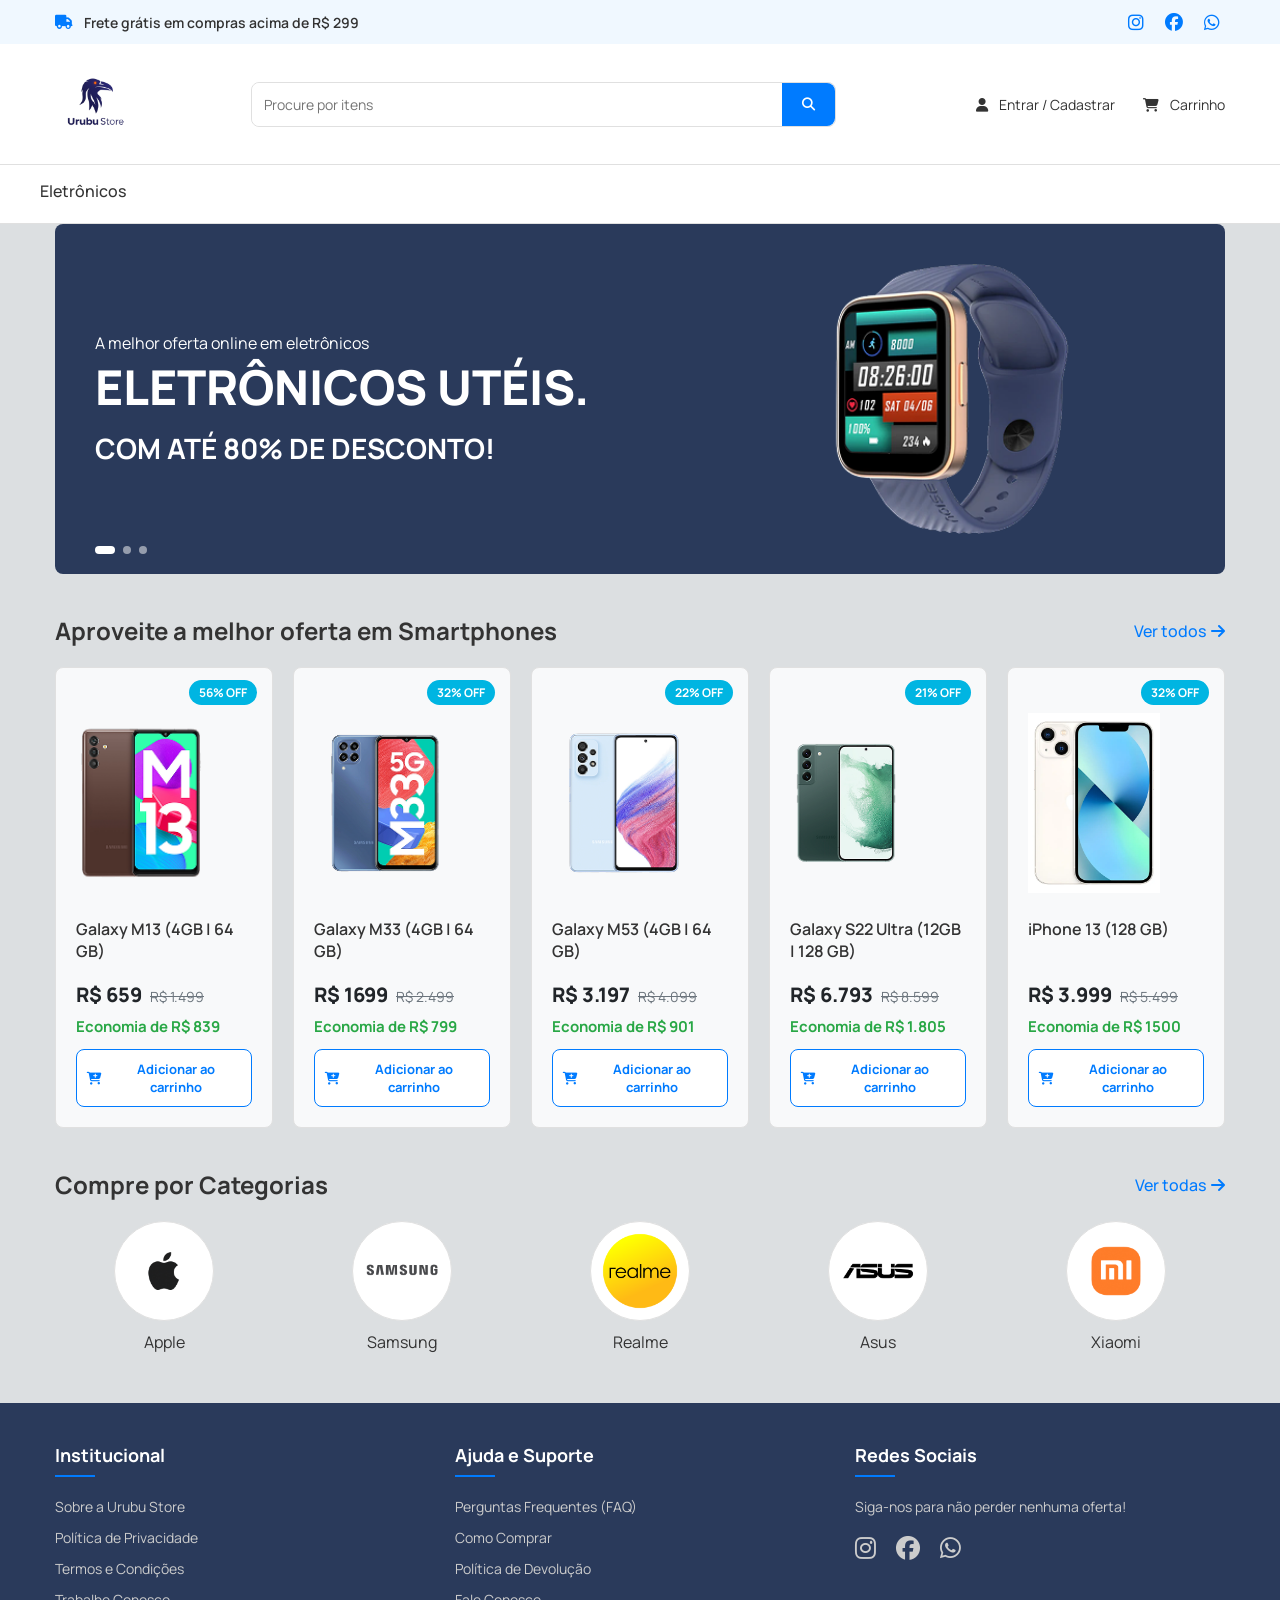
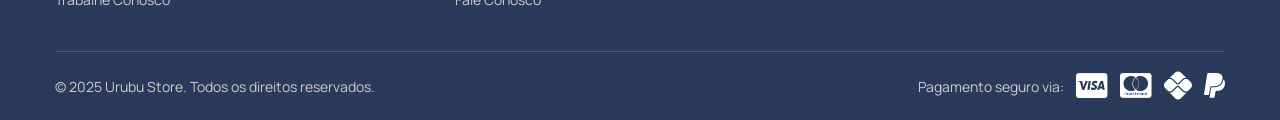
<file: index.html>
<!DOCTYPE html>
<html lang="pt-br">
<head>
    <meta charset="UTF-8">
    <meta name="viewport" content="width=device-width, initial-scale=1.0">
    <title>Urubu - sua loja online</title>
    <link rel="stylesheet" href="style.css">
    <link rel="stylesheet" href="https://cdnjs.cloudflare.com/ajax/libs/font-awesome/6.5.1/css/all.min.css">
</head>
<body>

    <header>
        <div class="top-bar">
            <div class="container">
                <p class="top-bar-message"><i class="fa-solid fa-truck"></i> Frete grátis em compras acima de R$ 299</p>
                <div class="top-bar-links">
                    <a href="#" aria-label="Siga-nos no Instagram"><i class="fa-brands fa-instagram"></i></a>
                    <a href="#" aria-label="Siga-nos no Facebook"><i class="fa-brands fa-facebook"></i></a>
                    <a href="#" aria-label="Fale conosco no WhatsApp"><i class="fa-brands fa-whatsapp"></i></a>
                </div>
            </div>
        </div>

        <nav class="main-nav">
            <div class="container">
                <img src="img/store_profile.png" alt="Urubu Store" class="logo">
                <form class="search-bar" id="search-form">
                    <input type="text" id="search-input" name="busca" placeholder="Procure por itens" autocomplete="off">
                    <button type="submit"><i class="fa-solid fa-magnifying-glass"></i></button>
                </form>
                <div class="user-actions">
                    <a href="login.html" id="user-action-link"><i class="fa-solid fa-user"></i> Entrar / Cadastrar</a>
                    <a href="carrinho.html" id="cart-link"><i class="fa-solid fa-cart-shopping"></i> Carrinho <span class="cart-badge" id="cart-badge">0</span></a>
                </div>
            </div>
        </nav>

        <nav class="category-nav">
            <div class="container">
                <a href="#">Eletrônicos</a>
            </div>
        </nav>
    </header>

    <main class="container">
        <section class="hero">

            <div class="hero-slide active" id="slide-relogio">
                <div class="hero-content">
                    <p>A melhor oferta online em eletrônicos</p>
                    <h1>ELETRÔNICOS UTÉIS.</h1>
                    <h2>COM ATÉ 80% DE DESCONTO!</h2>
                </div>
            </div>

            <div class="hero-slide" id="slide-celular">
                <div class="hero-content">
                    <p>As melhores marcas</p>
                    <h1>SMARTPHONES.</h1>
                    <h2>COM ATÉ 50% DE DESCONTO!</h2>
                </div>
            </div>

            <div class="hero-slide" id="slide-fones">
                <div class="hero-content">
                    <p>O melhor som</p>
                    <h1>FONES BLUETOOTH.</h1>
                    <h2>A PARTIR DE R$ 99!</h2>
                </div>
            </div>

            <div class="hero-indicators">
                <span class="indicator active" data-slide="slide-relogio"></span>
                <span class="indicator" data-slide="slide-celular"></span>
                <span class="indicator" data-slide="slide-fones"></span>
            </div>
        </section>

        <section class="product-showcase">
            <div class="section-header">
                <h2>Aproveite a melhor oferta em Smartphones</h2>
                <a href="produtos.html" class="view-all">Ver todos <i class="fa-solid fa-arrow-right"></i></a>
            </div>
            <div class="product-grid">

                <div class="product-card">
                    <div class="discount-badge">56% OFF</div>
                    <div class="product-image-container">
                        <img src="img/galaxy-m13.png" alt="Galaxy M13" class="product-image">
                    </div>
                    <div class="product-info">
                        <h3 class="product-title">Galaxy M13 (4GB | 64 GB)</h3>
                        <div class="product-pricing">
                            <span class="current-price">R$ 659</span>
                            <s class="original-price">R$ 1.499</s>
                        </div>
                        <div class="product-savings">
                            Economia de R$ 839
                        </div>
                                            <button class="add-to-cart-btn" data-name="Galaxy M13 (4GB | 64 GB)" data-price="659" data-img="img/galaxy-m13.png"><i class="fa-solid fa-cart-plus"></i> Adicionar ao carrinho</button>
                    </div>
                </div>

                <div class="product-card">
                    <div class="discount-badge">32% OFF</div>
                    <div class="product-image-container">
                        <img src="img/galaxy-m33.png" alt="Galaxy M33" class="product-image">
                    </div>
                    <div class="product-info">
                        <h3 class="product-title">Galaxy M33 (4GB | 64 GB)</h3>
                        <div class="product-pricing">
                            <span class="current-price">R$ 1699</span>
                            <s class="original-price">R$ 2.499</s>
                        </div>
                        <div class="product-savings">
                            Economia de R$ 799
                        </div>
                                            <button class="add-to-cart-btn" data-name="Galaxy M33 (4GB | 64 GB)" data-price="1699" data-img="img/galaxy-m33.png"><i class="fa-solid fa-cart-plus"></i> Adicionar ao carrinho</button>
                    </div>
                </div>

                <div class="product-card">
                    <div class="discount-badge">22% OFF</div>
                    <div class="product-image-container">
                        <img src="img/galaxy-m53.png" alt="Galaxy M53" class="product-image">
                    </div>
                    <div class="product-info">
                        <h3 class="product-title">Galaxy M53 (4GB | 64 GB)</h3>
                        <div class="product-pricing">
                            <span class="current-price">R$ 3.197</span>
                            <s class="original-price">R$ 4.099</s>
                        </div>
                        <div class="product-savings">
                            Economia de R$ 901
                        </div>
                                            <button class="add-to-cart-btn" data-name="Galaxy M53 (4GB | 64 GB)" data-price="3197" data-img="img/galaxy-m53.png"><i class="fa-solid fa-cart-plus"></i> Adicionar ao carrinho</button>
                    </div>
                </div>

                <div class="product-card">
                    <div class="discount-badge">21% OFF</div>
                    <div class="product-image-container">
                        <img src="img/galaxy-s22.png" alt="Galaxy S22 Ultra" class="product-image">
                    </div>
                    <div class="product-info">
                        <h3 class="product-title">Galaxy S22 Ultra (12GB | 128 GB)</h3>
                        <div class="product-pricing">
                            <span class="current-price">R$ 6.793</span>
                            <s class="original-price">R$ 8.599</s>
                        </div>
                        <div class="product-savings">
                            Economia de R$ 1.805
                        </div>
                                            <button class="add-to-cart-btn" data-name="Galaxy S22 Ultra (12GB | 128 GB)" data-price="6793" data-img="img/galaxy-s22.png"><i class="fa-solid fa-cart-plus"></i> Adicionar ao carrinho</button>
                    </div>
                </div>

                <div class="product-card">
                    <div class="discount-badge">32% OFF</div>
                    <div class="product-image-container">
                        <img src="img/iphone-13.png" alt="iPhone 13" class="product-image">
                    </div>
                    <div class="product-info">
                        <h3 class="product-title">iPhone 13 (128 GB)</h3>
                        <div class="product-pricing">
                            <span class="current-price">R$ 3.999</span>
                            <s class="original-price">R$ 5.499</s>
                        </div>
                        <div class="product-savings">
                            Economia de R$ 1500
                        </div>
                                            <button class="add-to-cart-btn" data-name="Galaxy M33 (4GB | 64 GB)" data-price="1699" data-img="img/galaxy-m33.png"><i class="fa-solid fa-cart-plus"></i> Adicionar ao carrinho</button>
                    </div>
                </div>
            </div>
        </section>

        <section class="top-categories">
            <div class="section-header">
                <h2>Compre por Categorias</h2>
                <a href="categorias.html" class="view-all">Ver todas <i class="fa-solid fa-arrow-right"></i></a>
            </div>

            <div class="category-grid">
                <a href="produtos.html?marca=Apple" class="category-item">
                    <div class="category-icon">
                        <img src="img/logo_apple.png" alt="Apple">
                    </div>
                    <p>Apple</p>
                </a>
                <a href="produtos.html?marca=Samsung" class="category-item">
                    <div class="category-icon">
                        <img src="img/logo_samsung.png" alt="Samsung">
                    </div>
                    <p>Samsung</p>
                </a>
                <a href="produtos.html?marca=Realme" class="category-item">
                    <div class="category-icon">
                        <img src="img/logo_realme.png" alt="Realme">
                    </div>
                    <p>Realme</p>
                </a>
                <a href="produtos.html?marca=Asus" class="category-item">
                    <div class="category-icon">
                        <img src="img/logo_asus.png" alt="Asus">
                    </div>
                    <p>Asus</p>
                </a>
                <a href="produtos.html?marca=Xiaomi" class="category-item">
                    <div class="category-icon">
                        <img src="img/logo_xiaomi.png" alt="Xiaomi">
                    </div>
                    <p>Xiaomi</p>
                </a>
            </div>
        </section>
    </main>

    <footer class="site-footer">
        <div class="container">

            <div class="footer-content">
                <div class="footer-column">
                    <h4>Institucional</h4>
                    <ul>
                        <li><a href="#">Sobre a Urubu Store</a></li>
                        <li><a href="#">Política de Privacidade</a></li>
                        <li><a href="#">Termos e Condições</a></li>
                        <li><a href="#">Trabalhe Conosco</a></li>
                    </ul>
                </div>

                <div class="footer-column">
                    <h4>Ajuda e Suporte</h4>
                    <ul>
                        <li><a href="#">Perguntas Frequentes (FAQ)</a></li>
                        <li><a href="#">Como Comprar</a></li>
                        <li><a href="#">Política de Devolução</a></li>
                        <li><a href="#">Fale Conosco</a></li>
                    </ul>
                </div>

                <div class="footer-column">
                    <h4>Redes Sociais</h4>
                    <p>Siga-nos para não perder nenhuma oferta!</p>
                    <div class="social-links">
                        <a href="#" aria-label="Siga-nos no Instagram"><i class="fa-brands fa-instagram"></i></a>
                        <a href="#" aria-label="Siga-nos no Facebook"><i class="fa-brands fa-facebook"></i></a>
                        <a href="#" aria-label="Fale conosco no WhatsApp"><i class="fa-brands fa-whatsapp"></i></a>
                    </div>
                </div>
            </div>

            <div class="footer-bottom">
                <div class="copyright">
                    &copy; 2025 Urubu Store. Todos os direitos reservados.
                </div>
                <div class="payment-icons">
                    <span>Pagamento seguro via:</span>
                    <i class="fa-brands fa-cc-visa" title="Visa"></i>
                    <i class="fa-brands fa-cc-mastercard" title="Mastercard"></i>
                    <i class="fa-brands fa-pix" title="Pix"></i>
                    <i class="fa-brands fa-paypal" title="PayPal"></i>
                </div>
            </div>

        </div>
    </footer>

    <script src="auth.js"></script>
    <script src="cart.js"></script>
    <script src="script.js"></script>
    <script src="search.js"></script>
</body>
</html>
</file>
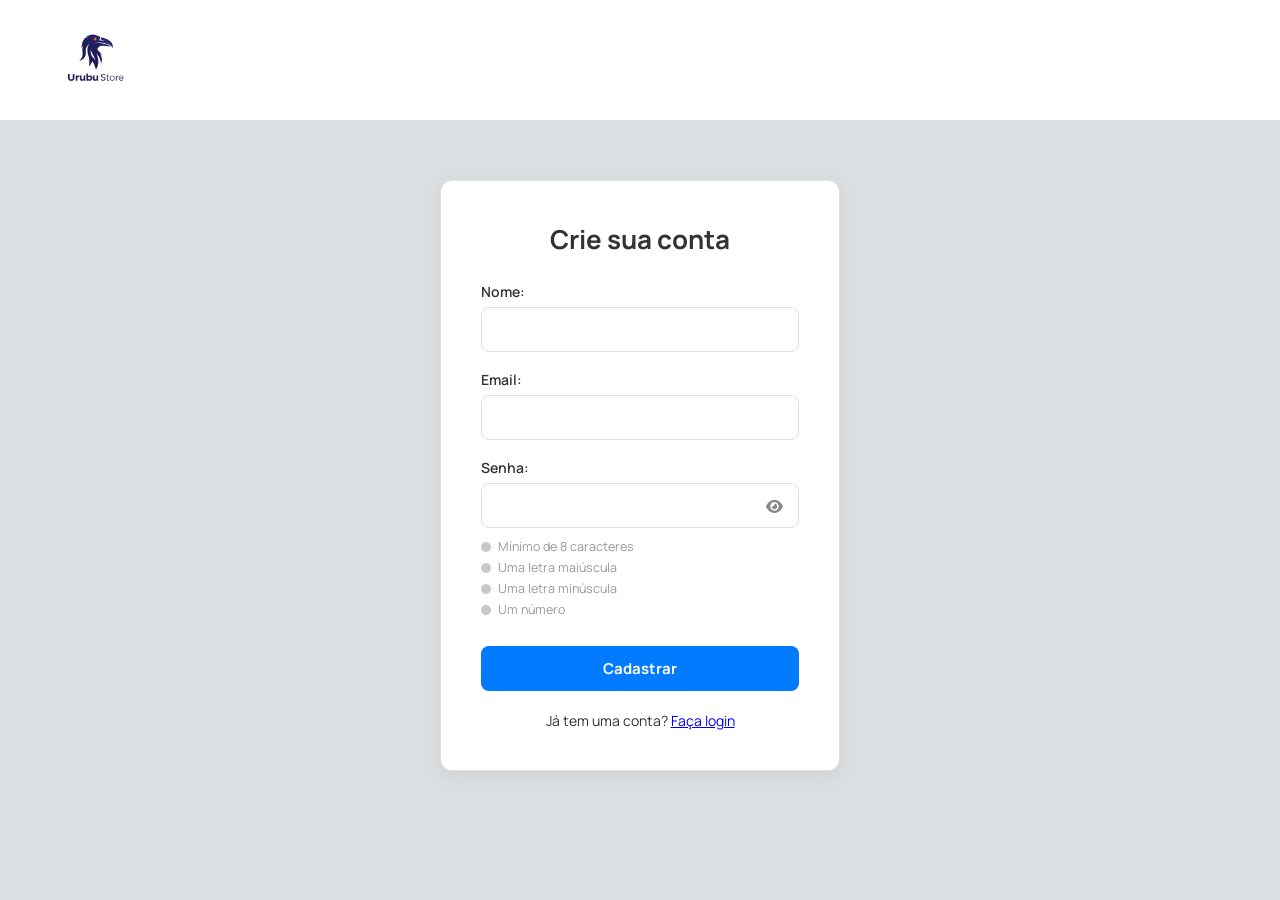
<file: cadastro.html>
<!DOCTYPE html>
<html lang="pt-br">
<head>
    <meta charset="UTF-8">
    <meta name="viewport" content="width=device-width, initial-scale=1.0">
    <title>Criar conta - Urubu Store</title>
    <link rel="stylesheet" href="style.css">
    <link rel="stylesheet" href="https://cdnjs.cloudflare.com/ajax/libs/font-awesome/6.5.1/css/all.min.css">
</head>
<body>

    <header>
        <nav class="main-nav">
            <div class="container">
                <a href="index.html"><img src="img/store_profile.png" alt="Urubu Store" class="logo"></a>
            </div>
        </nav>
    </header>

    <main class="auth-page">
        <div class="auth-card">
            <h2>Crie sua conta</h2>
            <form id="form-cadastro">
                <div class="form-group">
                    <label for="nome">Nome:</label>
                    <input type="text" id="nome" name="nome" required>
                </div>
                <div class="form-group">
                    <label for="email">Email:</label>
                    <input type="email" id="email" name="email" required>
                </div>
                <div class="form-group">
                    <label for="senha">Senha:</label>
                    <div class="password-field">
                        <input type="password" id="senha" name="senha" required minlength="8">
                        <button type="button" class="password-toggle" data-target="senha" aria-label="Mostrar senha">
                            <i class="fa-solid fa-eye"></i>
                        </button>
                    </div>
                    <ul class="password-requirements" id="password-requirements">
                        <li data-rule="length"><i class="fa-solid fa-circle"></i> Mínimo de 8 caracteres</li>
                        <li data-rule="uppercase"><i class="fa-solid fa-circle"></i> Uma letra maiúscula</li>
                        <li data-rule="lowercase"><i class="fa-solid fa-circle"></i> Uma letra minúscula</li>
                        <li data-rule="number"><i class="fa-solid fa-circle"></i> Um número</li>
                    </ul>
                </div>
                <button type="submit">Cadastrar</button>
            </form>
            <p>Já tem uma conta? <a href="login.html">Faça login</a></p>
        </div>
    </main>

    <script src="auth.js"></script>
</body>
</html>
</file>
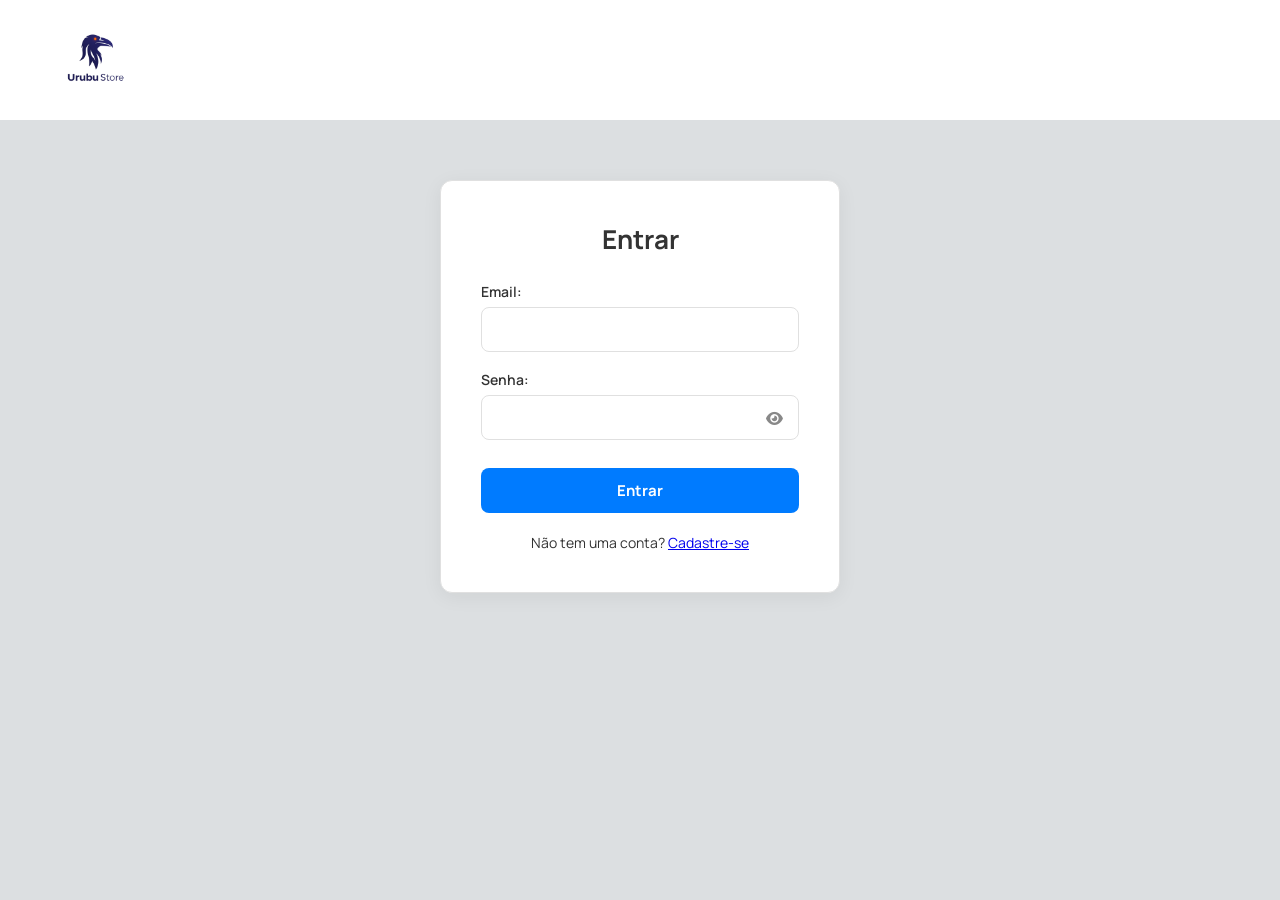
<file: carrinho.html>
<!DOCTYPE html>
<html lang="pt-br">
<head>
    <meta charset="UTF-8">
    <meta name="viewport" content="width=device-width, initial-scale=1.0">
    <title>Meu Carrinho - Urubu Store</title>
    <link rel="stylesheet" href="style.css">
    <link rel="stylesheet" href="https://cdnjs.cloudflare.com/ajax/libs/font-awesome/6.5.1/css/all.min.css">
</head>
<body>

    <header>
        <nav class="main-nav">
            <div class="container">
                <a href="index.html"><img src="img/store_profile.png" alt="Urubu Store" class="logo"></a>
                <div class="user-actions">
                    <a href="index.html"><i class="fa-solid fa-arrow-left"></i> Continuar comprando</a>
                </div>
            </div>
        </nav>
    </header>

    <main class="container cart-page">
        <h2>Meu Carrinho</h2>

        <div id="cart-empty" class="cart-empty">
            <p>Seu carrinho está vazio.</p>
            <a href="index.html" class="cart-continue-link">Ver produtos</a>
        </div>

        <div id="cart-layout" class="cart-layout">
            <div id="cart-items" class="cart-items"></div>

            <div class="cart-summary">
                <h3>Resumo do pedido</h3>
                <div class="cart-summary-row">
                    <span>Subtotal</span>
                    <span id="cart-subtotal">R$ 0,00</span>
                </div>
                <button id="checkout-btn" class="cart-checkout-btn">Finalizar compra</button>
            </div>
        </div>
    </main>

    <script src="auth.js"></script>
    <script src="cart.js"></script>
</body>
</html>
</file>
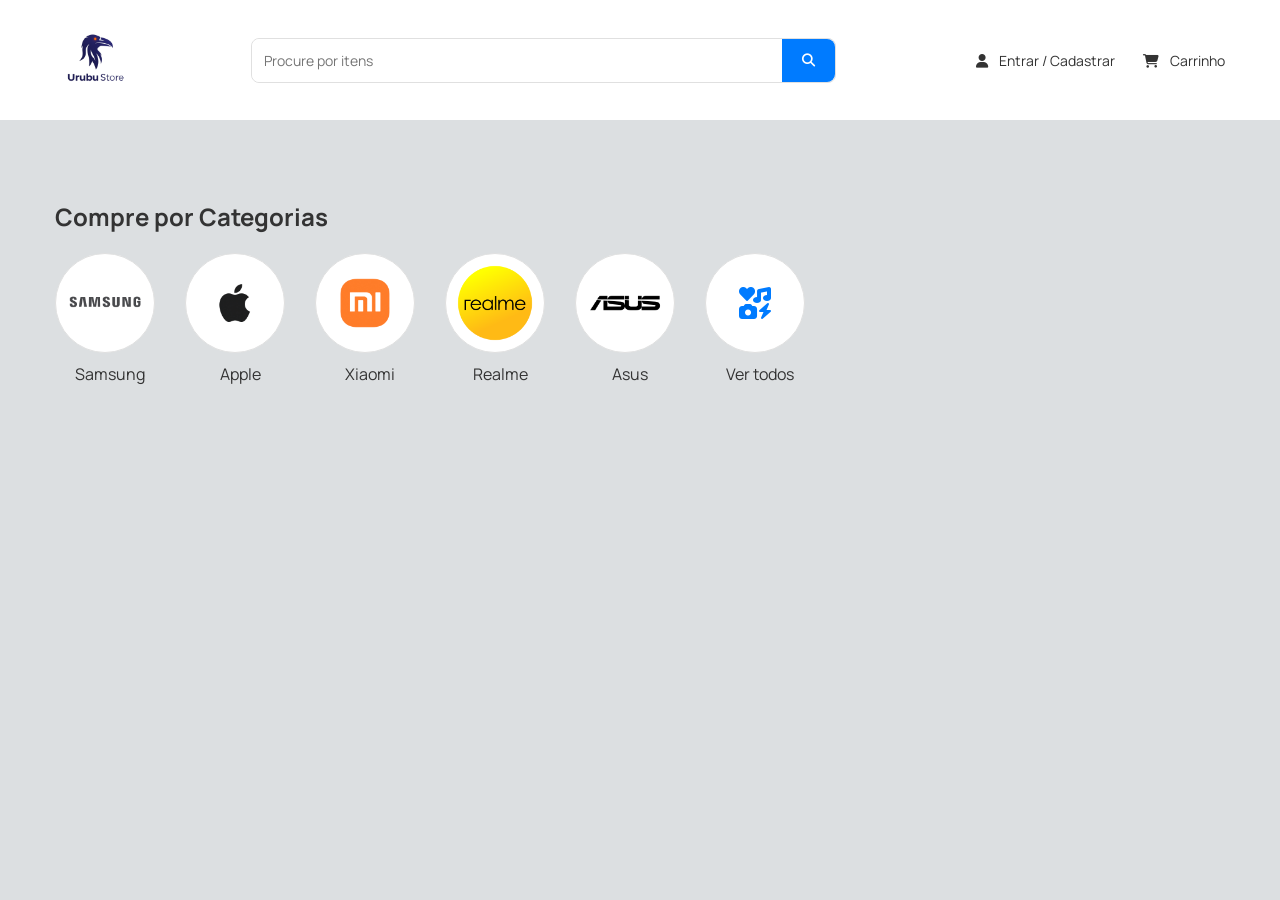
<file: categorias.html>
<!DOCTYPE html>
<html lang="pt-br">
<head>
    <meta charset="UTF-8">
    <meta name="viewport" content="width=device-width, initial-scale=1.0">
    <title>Categorias - Urubu Store</title>
    <link rel="stylesheet" href="style.css">
    <link rel="stylesheet" href="https://cdnjs.cloudflare.com/ajax/libs/font-awesome/6.5.1/css/all.min.css">
</head>
<body>

    <header>
        <nav class="main-nav">
            <div class="container">
                <a href="index.html"><img src="img/store_profile.png" alt="Urubu Store" class="logo"></a>
                <form class="search-bar" id="search-form">
                    <input type="text" id="search-input" name="busca" placeholder="Procure por itens" autocomplete="off">
                    <button type="submit"><i class="fa-solid fa-magnifying-glass"></i></button>
                </form>
                <div class="user-actions">
                    <a href="login.html" id="user-action-link"><i class="fa-solid fa-user"></i> Entrar / Cadastrar</a>
                    <a href="carrinho.html" id="cart-link"><i class="fa-solid fa-cart-shopping"></i> Carrinho <span class="cart-badge" id="cart-badge">0</span></a>
                </div>
            </div>
        </nav>
    </header>

    <main class="container products-page">
        <div class="section-header">
            <h2>Compre por Categorias</h2>
        </div>

        <div class="category-grid category-grid-full">
            <a href="produtos.html?marca=Samsung" class="category-item">
                <div class="category-icon"><img src="img/logo_samsung.png" alt="Samsung"></div>
                <p>Samsung</p>
            </a>
            <a href="produtos.html?marca=Apple" class="category-item">
                <div class="category-icon"><img src="img/logo_apple.png" alt="Apple"></div>
                <p>Apple</p>
            </a>
            <a href="produtos.html?marca=Xiaomi" class="category-item">
                <div class="category-icon"><img src="img/logo_xiaomi.png" alt="Xiaomi"></div>
                <p>Xiaomi</p>
            </a>
            <a href="produtos.html?marca=Realme" class="category-item">
                <div class="category-icon"><img src="img/logo_realme.png" alt="Realme"></div>
                <p>Realme</p>
            </a>
            <a href="produtos.html?marca=Asus" class="category-item">
                <div class="category-icon"><img src="img/logo_asus.png" alt="Asus"></div>
                <p>Asus</p>
            </a>
            <a href="produtos.html" class="category-item">
                <div class="category-icon category-icon-placeholder"><i class="fa-solid fa-icons"></i></div>
                <p>Ver todos</p>
            </a>
        </div>
    </main>

    <script src="auth.js"></script>
    <script src="cart.js"></script>
    <script src="search.js"></script>
</body>
</html>
</file>
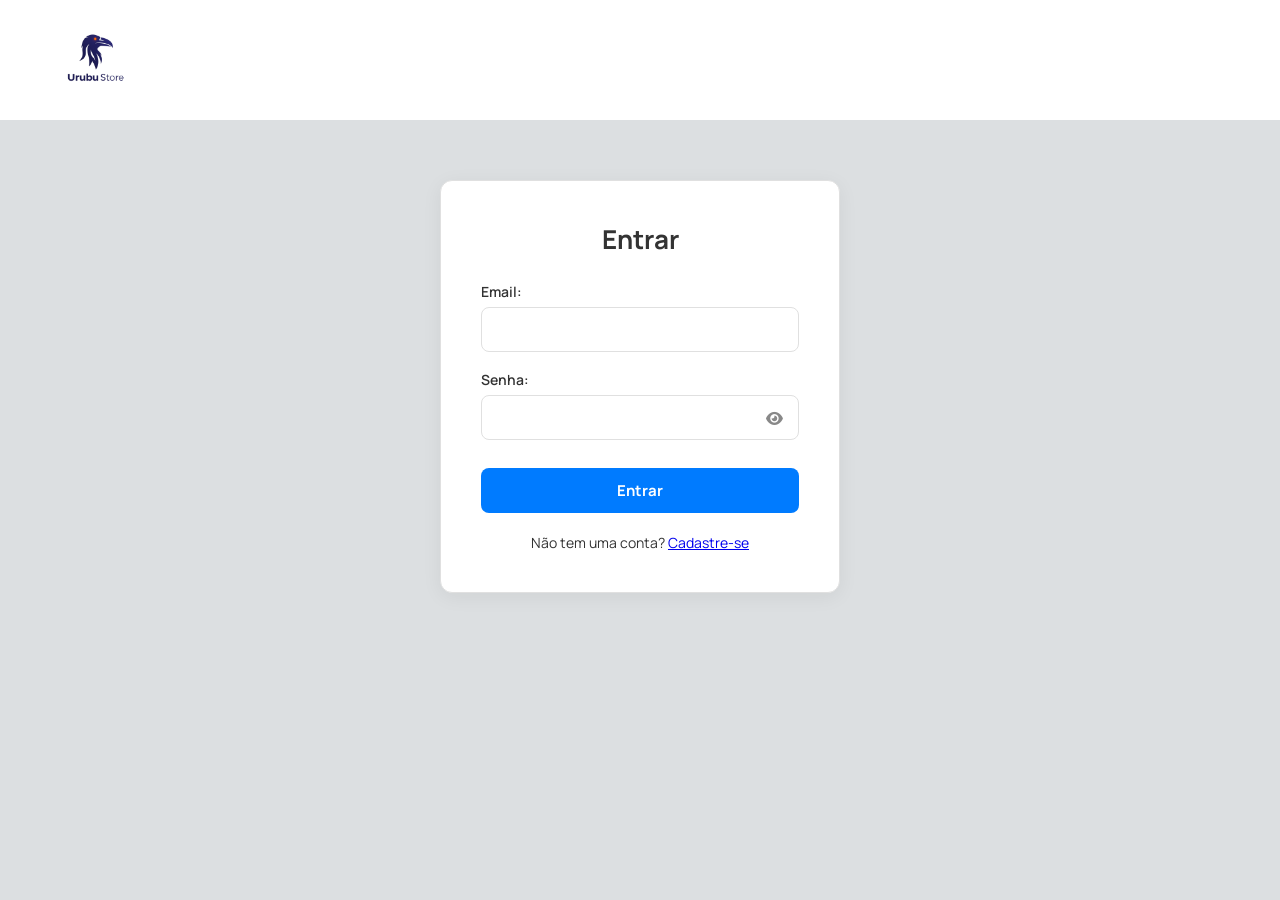
<file: login.html>
<!DOCTYPE html>
<html lang="pt-br">
<head>
    <meta charset="UTF-8">
    <meta name="viewport" content="width=device-width, initial-scale=1.0">
    <title>Entrar - Urubu Store</title>
    <link rel="stylesheet" href="style.css">
    <link rel="stylesheet" href="https://cdnjs.cloudflare.com/ajax/libs/font-awesome/6.5.1/css/all.min.css">
</head>
<body>

    <header>
        <nav class="main-nav">
            <div class="container">
                <a href="index.html"><img src="img/store_profile.png" alt="Urubu Store" class="logo"></a>
            </div>
        </nav>
    </header>

    <main class="auth-page">
        <div class="auth-card">
            <h2>Entrar</h2>
            <form id="form-login">
                <div class="form-group">
                    <label for="email">Email:</label>
                    <input type="email" id="email" name="email" required>
                </div>
                <div class="form-group">
                    <label for="senha">Senha:</label>
                    <div class="password-field">
                        <input type="password" id="senha" name="senha" required>
                        <button type="button" class="password-toggle" data-target="senha" aria-label="Mostrar senha">
                            <i class="fa-solid fa-eye"></i>
                        </button>
                    </div>
                </div>
                <button type="submit">Entrar</button>
            </form>
            <p>Não tem uma conta? <a href="cadastro.html">Cadastre-se</a></p>
        </div>
    </main>

    <script src="auth.js"></script>
</body>
</html>
</file>
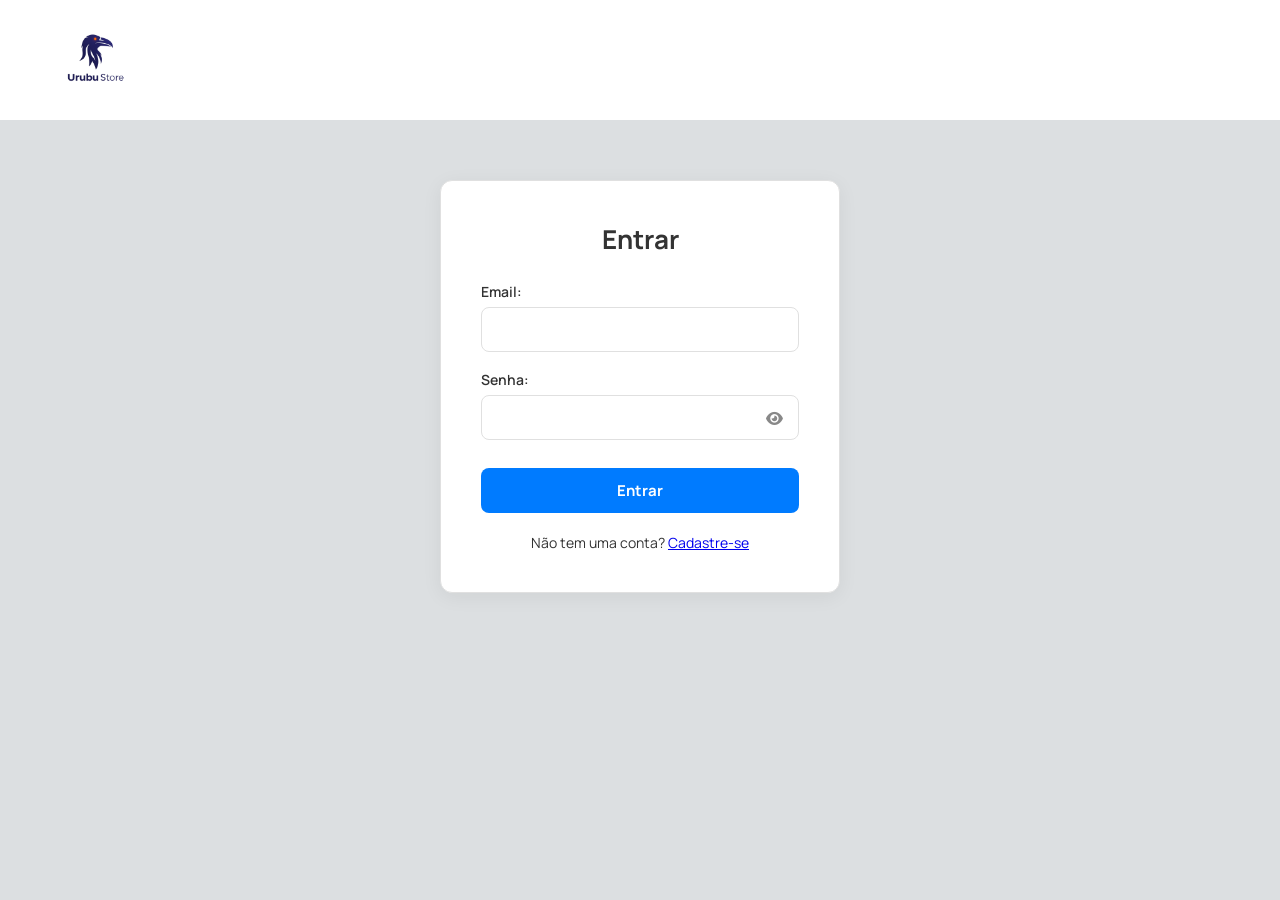
<file: perfil.html>
<!DOCTYPE html>
<html lang="pt-br">
<head>
    <meta charset="UTF-8">
    <meta name="viewport" content="width=device-width, initial-scale=1.0">
    <title>Meu Perfil - Urubu Store</title>
    <link rel="stylesheet" href="style.css">
    <link rel="stylesheet" href="https://cdnjs.cloudflare.com/ajax/libs/font-awesome/6.5.1/css/all.min.css">
</head>
<body>

    <header>
        <nav class="main-nav">
            <div class="container">
                <a href="index.html"><img src="img/store_profile.png" alt="Urubu Store" class="logo"></a>
            </div>
        </nav>
    </header>

    <main class="auth-page">
        <div class="auth-card">
            <h2>Olá, <span id="user-name"></span>!</h2>
            <p>Você está logado com sucesso no seu perfil.</p>
            <a href="index.html" class="perfil-shop-btn"><i class="fa-solid fa-store"></i> Ir para a loja</a>
            <a href="#" id="logout-link" class="perfil-actions">Sair</a>
        </div>
    </main>

    <script src="auth.js"></script>
</body>
</html>
</file>
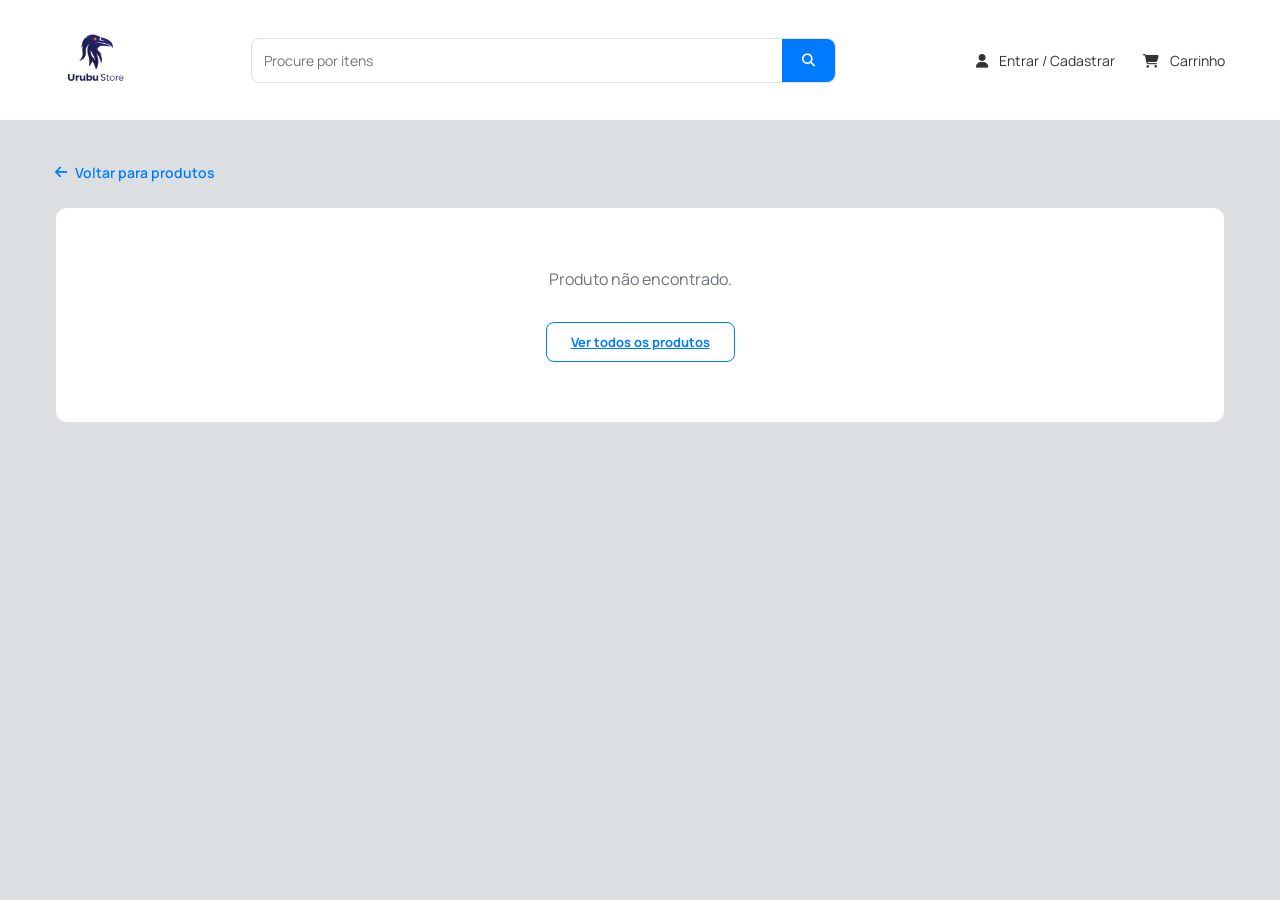
<file: produto.html>
<!DOCTYPE html>
<html lang="pt-br">
<head>
    <meta charset="UTF-8">
    <meta name="viewport" content="width=device-width, initial-scale=1.0">
    <title>Detalhes do produto - Urubu Store</title>
    <link rel="stylesheet" href="style.css">
    <link rel="stylesheet" href="https://cdnjs.cloudflare.com/ajax/libs/font-awesome/6.5.1/css/all.min.css">
</head>
<body>

    <header>
        <nav class="main-nav">
            <div class="container">
                <a href="index.html"><img src="img/store_profile.png" alt="Urubu Store" class="logo"></a>
                <form class="search-bar" id="search-form">
                    <input type="text" id="search-input" name="busca" placeholder="Procure por itens" autocomplete="off">
                    <button type="submit"><i class="fa-solid fa-magnifying-glass"></i></button>
                </form>
                <div class="user-actions">
                    <a href="login.html" id="user-action-link"><i class="fa-solid fa-user"></i> Entrar / Cadastrar</a>
                    <a href="carrinho.html" id="cart-link"><i class="fa-solid fa-cart-shopping"></i> Carrinho <span class="cart-badge" id="cart-badge">0</span></a>
                </div>
            </div>
        </nav>
    </header>

    <main class="container product-detail-page">
        <a href="produtos.html" class="back-link"><i class="fa-solid fa-arrow-left"></i> Voltar para produtos</a>

        <div id="product-detail-content">
        </div>
    </main>

    <script src="auth.js"></script>
    <script src="cart.js"></script>
    <script src="products.js"></script>
    <script src="produto.js"></script>
</body>
</html>
</file>
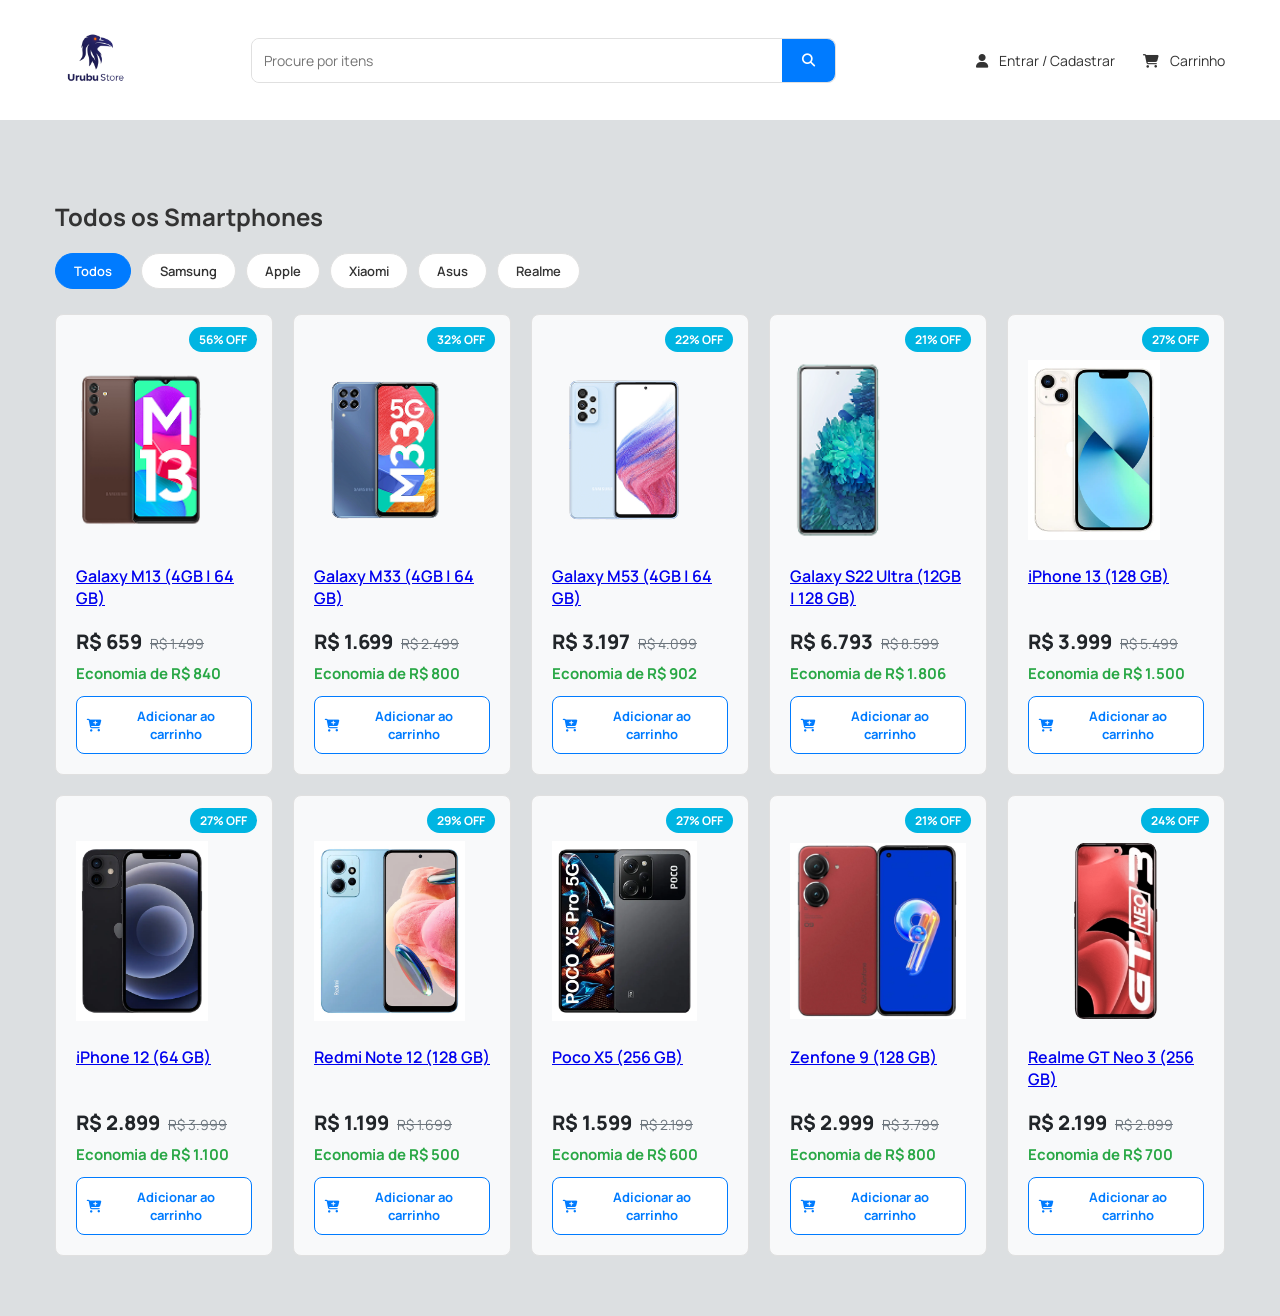
<file: produtos.html>
<!DOCTYPE html>
<html lang="pt-br">
<head>
    <meta charset="UTF-8">
    <meta name="viewport" content="width=device-width, initial-scale=1.0">
    <title>Smartphones - Urubu Store</title>
    <link rel="stylesheet" href="style.css">
    <link rel="stylesheet" href="https://cdnjs.cloudflare.com/ajax/libs/font-awesome/6.5.1/css/all.min.css">
</head>
<body>

    <header>
        <nav class="main-nav">
            <div class="container">
                <a href="index.html"><img src="img/store_profile.png" alt="Urubu Store" class="logo"></a>
                <form class="search-bar" id="search-form">
                    <input type="text" id="search-input" name="busca" placeholder="Procure por itens" autocomplete="off">
                    <button type="submit"><i class="fa-solid fa-magnifying-glass"></i></button>
                </form>
                <div class="user-actions">
                    <a href="login.html" id="user-action-link"><i class="fa-solid fa-user"></i> Entrar / Cadastrar</a>
                    <a href="carrinho.html" id="cart-link"><i class="fa-solid fa-cart-shopping"></i> Carrinho <span class="cart-badge" id="cart-badge">0</span></a>
                </div>
            </div>
        </nav>
    </header>

    <main class="container products-page">
        <div class="section-header">
            <h2>Todos os Smartphones</h2>
        </div>

        <div class="brand-filters">
            <button class="brand-filter-btn active" data-brand="Todos">Todos</button>
            <button class="brand-filter-btn" data-brand="Samsung">Samsung</button>
            <button class="brand-filter-btn" data-brand="Apple">Apple</button>
            <button class="brand-filter-btn" data-brand="Xiaomi">Xiaomi</button>
            <button class="brand-filter-btn" data-brand="Asus">Asus</button>
            <button class="brand-filter-btn" data-brand="Realme">Realme</button>
        </div>

        <div class="product-grid" id="all-products-grid"></div>
    </main>

    <script src="auth.js"></script>
    <script src="cart.js"></script>
    <script src="products.js"></script>
    <script src="search.js"></script>
</body>
</html>
</file>
<file: style.css>
@import url('https://fonts.googleapis.com/css2?family=Manrope:wght@400;500;700;800&display=swap');

:root {
    --primary-color: #007bff;
    --secondary-color: #f0f8ff;
    --text-color: #333;
    --light-gray: #f4f4f4;
    --border-color: #e0e0e0;
    --discount-color: #e44d26;
}

* {
    margin: 0;
    padding: 0;
    box-sizing: border-box;
    font-family: 'Manrope', sans-serif;
}

body {
    background-color: #dcdfe1;
    color: var(--text-color);
}

.container {
    max-width: 1200px;
    margin: 0 auto;
    padding: 0 15px;
}

header {
    background-color: #fff;
}

.top-bar {
    background-color: var(--secondary-color);
    padding: 10px 0;
    font-size: 14px;
}
.top-bar .container {
    display: flex;
    justify-content: space-between;
    align-items: center;
}
.top-bar-message {
    display: flex;
    align-items: center;
    gap: 6px;
    color: var(--text-color);
    font-weight: 600;
}
.top-bar-links {
    display: flex;
    align-items: center;
    gap: 16px;
}
.top-bar-links a {
    color: var(--text-color);
    font-size: 18px;
    transition: color 0.2s ease;
}
.top-bar-links a:hover {
    color: var(--primary-color);
}
.top-bar-links span {
    margin-left: 20px;
}
.top-bar i {
    margin-right: 5px;
    color: var(--primary-color);
}

.main-nav .container {
    display: flex;
    align-items: center;
    justify-content: space-between;
    padding-top: 20px;
    padding-bottom: 20px;
}
.logo {
    height: 80px;
    width: auto;
}
.search-bar {
    display: flex;
    width: 50%;
    border: 1px solid var(--border-color);
    border-radius: 8px;
}
.search-bar input {
    flex-grow: 1;
    border: none;
    padding: 12px;
    font-size: 14px;
    border-radius: 8px 0 0 8px;
}
.search-bar button {
    border: none;
    background-color: var(--primary-color);
    color: white;
    padding: 0 20px;
    cursor: pointer;
    border-radius: 0 8px 8px 0;
}
.user-actions a {
    text-decoration: none;
    color: var(--text-color);
    margin-left: 25px;
    font-size: 14px;
    transition: color 0.25s ease, transform 0.25s ease;
    display: inline-block;
}
.user-actions a:hover {
    color: #007bff;
    transform: translateY(-2px);
}
.user-actions i {
    margin-right: 8px;
}

.category-nav {
    border-top: 1px solid var(--border-color);
    border-bottom: 1px solid var(--border-color);
}
.category-nav .container {
    display: flex;
    justify-content: space-between;
    padding: 15px 0;
}
.category-nav a {
    text-decoration: none;
    color: #333;
    font-size: 16px;
    font-weight: 500;
    border-bottom: 2px solid transparent;
    padding-bottom: 4px;
    transition: color 0.3s ease, border-bottom-color 0.3s ease;
}
.category-nav a:hover {
    color: #007bff;
    border-bottom-color: #007bff;
}

main {
    padding-top: 30px;
}

.hero {
    position: relative;
    height: 350px;
    overflow: hidden;
    background-color: #2a3a5b;
    border-radius: 8px;
    color: #ffffff;
}

.hero h1 {
    font-size: 48px;
    font-weight: 800;
}
.hero h2 {
    font-size: 28px;
    font-weight: 700;
    margin-top: 10px;
}
.hero p {
    font-size: 16px;
}

.hero-slide {
    position: absolute;
    top: 0;
    left: 0;
    width: 100%;
    height: 100%;

    display: flex;
    align-items: center;
    padding: 0 40px;
    box-sizing: border-box;

    opacity: 0;
    visibility: hidden;
    transition: opacity 0.6s ease-in-out;

    background-repeat: no-repeat;
    background-position: 80% center;
    background-size: auto 45%;
}

.hero-slide.active {
    opacity: 1;
    visibility: visible;
}

.hero-slide .hero-content {
    max-width: 50%;
}

#slide-relogio {
    background-image: url('img/clock.png');
    background-size: auto 80%;
    background-position: 85% center;
}

#slide-celular {
    background-image: url('img/galaxy-s22.png');
    background-size: auto 90%;
    background-position: 85% center;
}

#slide-fones {
    background-image: url('img/headphones.png');
    background-size: auto 65%;
    background-position: 85% center;
}

.hero-indicators {
    position: absolute;
    bottom: 20px;
    left: 40px;
    display: flex;
    gap: 8px;
    z-index: 10;
}

.indicator {
    width: 8px;
    height: 8px;
    background-color: rgba(255, 255, 255, 0.5);
    border-radius: 50%;
    cursor: pointer;
    transition: background-color 0.3s ease;
}

.indicator.active {
    width: 20px;
    border-radius: 5px;
    background-color: #ffffff;
}

.section-header {
    display: flex;
    justify-content: space-between;
    align-items: center;
    margin-top: 40px;
    margin-bottom: 20px;
}
.section-header h2 {
    font-size: 24px;
}
.view-all {
    text-decoration: none;
    color: var(--primary-color);
    font-weight: 500;
    display: inline-flex;
    align-items: center;
    gap: 5px;
    transition: color 0.3s ease;
}
.view-all i {
    transition: transform 0.3s ease;
}
.view-all:hover {
    color: #007bff;
}
.view-all:hover i {
    transform: translateX(5px);
}

.product-grid {
    display: grid;
    grid-template-columns: repeat(auto-fill, minmax(200px, 1fr));
    gap: 20px;
}
.product-card {
    background-color: #f8f9fa;
    border: 1px solid #e0e0e0;
    border-radius: 8px;
    padding: 45px 20px 20px;
    position: relative;
    overflow: hidden;
    cursor: pointer;
    transition: transform 0.3s ease-in-out, box-shadow 0.3s ease-in-out, border-color 0.3s ease;
}

.product-card:hover {
    border-color: #007bff;
    box-shadow: 0 6px 20px rgba(0, 0, 0, 0.12);
    transform: translateY(-5px) scale(1.03);
}
.product-card img {
    max-width: 100%;
    height: 180px;
    object-fit: contain;
    margin-bottom: 20px;
}
.no-results {
    grid-column: 1 / -1;
    text-align: center;
    color: var(--text-color);
    padding: 40px 0;
    font-size: 16px;
}

.discount-badge {
    position: absolute;
    top: 12px;
    right: 15px;
    left: auto;
    background-color: #00b5e2;
    color: white;
    padding: 4px 10px;
    border-radius: 15px;
    font-size: 12px;
    font-weight: 700;
}

.category-grid {
    display: flex;
    justify-content: space-around;
    flex-wrap: wrap;
    gap: 20px;
    margin-bottom: 50px;
}

.category-item {
    text-align: center;
    transition: transform 0.25s ease-in-out;
    cursor: pointer;
    text-decoration: none;
    color: var(--text-color);
    display: inline-block;
}
.category-item:hover {
    transform: scale(1.1) translateY(-5px);
}
.category-icon {
    width: 100px;
    height: 100px;
    background-color: #fff;
    border: 1px solid var(--border-color);
    border-radius: 50%;
    display: flex;
    justify-content: center;
    align-items: center;
    margin-bottom: 10px;
}
.category-icon img {
    width: 80%;
    height: 80%;
    border-radius: 50%;
}

.product-title {
    font-size: 16px;
    font-weight: 600;
    color: #333;
    margin-bottom: 15px;
    min-height: 48px;
}

.product-pricing {
    display: flex;
    align-items: baseline;
    gap: 8px;
    margin-bottom: 8px;
}

.current-price {
    font-size: 20px;
    font-weight: 800;
    color: #212529;
}

.original-price {
    font-size: 14px;
    color: #6c757d;
    text-decoration: line-through;
}

.product-savings {
    color: #28a745;
    font-size: 15px;
    font-weight: 700;
}

.auth-page {
    display: flex;
    justify-content: center;
    padding: 60px 15px;
}

.auth-card {
    background-color: #fff;
    border: 1px solid var(--border-color);
    border-radius: 12px;
    padding: 40px;
    width: 100%;
    max-width: 400px;
    box-shadow: 0 4px 20px rgba(0, 0, 0, 0.06);
    text-align: center;
}

.auth-card h2 {
    font-size: 26px;
    margin-bottom: 25px;
}

.auth-card form {
    text-align: left;
}

.auth-card .form-group {
    margin-bottom: 18px;
}

.auth-card label {
    display: block;
    font-size: 14px;
    font-weight: 600;
    margin-bottom: 6px;
}

.auth-card input {
    width: 100%;
    padding: 12px;
    border: 1px solid var(--border-color);
    border-radius: 8px;
    font-size: 14px;
}

.auth-card input:focus {
    outline: none;
    border-color: var(--primary-color);
}

.auth-card button {
    width: 100%;
    border: none;
    background-color: var(--primary-color);
    color: white;
    padding: 12px;
    border-radius: 8px;
    font-size: 15px;
    font-weight: 700;
    cursor: pointer;
    margin-top: 10px;
    transition: background-color 0.2s ease;
}

.auth-card button:hover {
    background-color: #0069d9;
}

.auth-card p {
    margin-top: 20px;
    font-size: 14px;
}

.auth-card .form-error {
    background-color: #fdecea;
    color: #c0392b;
    padding: 10px 14px;
    border-radius: 8px;
    font-size: 13px;
    margin-bottom: 16px;
}

.password-field {
    position: relative;
}

.password-field input {
    padding-right: 42px;
}

.auth-card .password-toggle {
    position: absolute;
    top: 50%;
    right: 8px;
    transform: translateY(-50%);
    width: auto;
    background: none;
    border: none;
    margin-top: 0;
    padding: 6px 8px;
    color: #888;
    cursor: pointer;
    font-size: 15px;
    line-height: 1;
}

.auth-card .password-toggle:hover {
    background: none;
    color: var(--primary-color);
}

.password-requirements {
    list-style: none;
    margin: 10px 0 0;
    padding: 0;
}

.password-requirements li {
    display: flex;
    align-items: center;
    gap: 7px;
    font-size: 12.5px;
    color: #999;
    margin-bottom: 4px;
    transition: color 0.2s ease;
}

.password-requirements li i {
    font-size: 10px;
    color: #c9c9c9;
}

.password-requirements li.valid {
    color: #28a745;
}

.password-requirements li.valid i {
    color: #28a745;
}

.perfil-shop-btn {
    display: flex;
    align-items: center;
    justify-content: center;
    gap: 8px;
    width: 100%;
    background-color: var(--primary-color);
    color: white;
    padding: 12px;
    border-radius: 8px;
    font-size: 15px;
    font-weight: 700;
    text-decoration: none;
    margin-top: 8px;
    transition: background-color 0.2s ease;
}

.perfil-shop-btn:hover {
    background-color: #0069d9;
}

.perfil-actions {
    display: inline-block;
    margin-top: 16px;
    color: var(--primary-color);
    font-weight: 600;
    text-decoration: none;
}

.products-page {
    padding-top: 40px;
    padding-bottom: 60px;
}

.brand-filters {
    display: flex;
    flex-wrap: wrap;
    gap: 10px;
    margin-bottom: 25px;
}

.brand-filter-btn {
    border: 1px solid var(--border-color);
    background-color: #fff;
    color: var(--text-color);
    padding: 8px 18px;
    border-radius: 20px;
    font-size: 13px;
    font-weight: 600;
    cursor: pointer;
    transition: background-color 0.2s ease, color 0.2s ease, border-color 0.2s ease;
}
.brand-filter-btn:hover {
    border-color: var(--primary-color);
    color: var(--primary-color);
}
.brand-filter-btn.active {
    background-color: var(--primary-color);
    border-color: var(--primary-color);
    color: #fff;
}

.product-image-placeholder {
    height: 180px;
    display: flex;
    align-items: center;
    justify-content: center;
    margin-bottom: 20px;
    background-color: var(--secondary-color);
    border-radius: 8px;
    font-size: 48px;
    color: var(--primary-color);
}

.category-grid-full {
    justify-content: flex-start;
}
.category-grid-full .category-item {
    text-decoration: none;
    color: var(--text-color);
    width: 110px;
}
.category-icon-placeholder {
    font-size: 32px;
    color: var(--primary-color);
}

.cart-page {
    padding-top: 40px;
    padding-bottom: 60px;
}
.cart-page h2 {
    font-size: 28px;
    margin-bottom: 30px;
}

.cart-empty {
    display: none;
    text-align: center;
    background-color: #fff;
    border: 1px solid var(--border-color);
    border-radius: 12px;
    padding: 60px 20px;
}
.cart-empty p {
    font-size: 16px;
    margin-bottom: 16px;
    color: #6c757d;
}
.cart-continue-link {
    display: inline-block;
    background-color: var(--primary-color);
    color: #fff;
    text-decoration: none;
    padding: 10px 24px;
    border-radius: 8px;
    font-weight: 700;
}

.cart-layout {
    display: flex;
    gap: 30px;
    align-items: flex-start;
    flex-wrap: wrap;
}

.cart-items {
    flex: 2;
    min-width: 300px;
    display: flex;
    flex-direction: column;
    gap: 15px;
}

.cart-item {
    display: flex;
    align-items: center;
    gap: 15px;
    background-color: #fff;
    border: 1px solid var(--border-color);
    border-radius: 10px;
    padding: 15px;
    transition: opacity 0.2s ease, transform 0.2s ease;
}
.cart-item.removing {
    opacity: 0;
    transform: translateX(20px);
}

.cart-item-img {
    width: 70px;
    height: 70px;
    object-fit: contain;
    flex-shrink: 0;
}

.cart-item-info {
    flex: 1;
    min-width: 120px;
}
.cart-item-name {
    font-weight: 600;
    font-size: 14px;
    margin-bottom: 4px;
}
.cart-item-price {
    font-size: 13px;
    color: #6c757d;
}

.cart-item-qty {
    display: flex;
    align-items: center;
    gap: 10px;
}
.qty-btn {
    width: 28px;
    height: 28px;
    border: 1px solid var(--border-color);
    background-color: #fff;
    border-radius: 6px;
    font-size: 16px;
    font-weight: 700;
    color: var(--primary-color);
    cursor: pointer;
    transition: background-color 0.2s ease;
}
.qty-btn:hover {
    background-color: var(--secondary-color);
}
.qty-value {
    min-width: 18px;
    text-align: center;
    font-weight: 700;
}

.cart-item-total {
    font-weight: 800;
    min-width: 90px;
    text-align: right;
}

.cart-item-remove {
    border: none;
    background: none;
    color: #dc3545;
    font-size: 16px;
    cursor: pointer;
    padding: 8px;
    transition: transform 0.15s ease;
}
.cart-item-remove:hover {
    transform: scale(1.15);
}

.cart-summary {
    flex: 1;
    min-width: 260px;
    background-color: #fff;
    border: 1px solid var(--border-color);
    border-radius: 12px;
    padding: 25px;
    position: sticky;
    top: 20px;
}
.cart-summary h3 {
    font-size: 18px;
    margin-bottom: 20px;
}
.cart-summary-row {
    display: flex;
    justify-content: space-between;
    font-size: 15px;
    margin-bottom: 20px;
    font-weight: 700;
}
.cart-checkout-btn {
    width: 100%;
    border: none;
    background-color: var(--primary-color);
    color: #fff;
    padding: 14px;
    border-radius: 8px;
    font-size: 15px;
    font-weight: 700;
    cursor: pointer;
    transition: background-color 0.2s ease;
}
.cart-checkout-btn:hover {
    background-color: #0069d9;
}

.add-to-cart-btn {
    width: 100%;
    margin-top: 12px;
    border: 1px solid var(--primary-color);
    background-color: #fff;
    color: var(--primary-color);
    padding: 10px;
    border-radius: 8px;
    font-size: 13px;
    font-weight: 700;
    cursor: pointer;
    display: flex;
    align-items: center;
    justify-content: center;
    gap: 8px;
    transition: background-color 0.2s ease, color 0.2s ease, transform 0.15s ease;
}
.add-to-cart-btn:hover {
    background-color: var(--primary-color);
    color: #fff;
}
.add-to-cart-btn:active {
    transform: scale(0.96);
}
.add-to-cart-btn.added {
    background-color: #28a745;
    border-color: #28a745;
    color: #fff;
}

#cart-link {
    position: relative;
}
.cart-badge {
    position: absolute;
    top: -8px;
    right: -12px;
    background-color: var(--discount-color);
    color: #fff;
    font-size: 11px;
    font-weight: 700;
    width: 18px;
    height: 18px;
    border-radius: 50%;
    display: none;
    align-items: center;
    justify-content: center;
    line-height: 1;
}
.cart-badge.visible {
    display: flex;
}
#cart-link.bump {
    animation: cart-bump 0.4s ease;
}
@keyframes cart-bump {
    0%   { transform: scale(1); }
    30%  { transform: scale(1.3); }
    60%  { transform: scale(0.9); }
    100% { transform: scale(1); }
}

.cart-toast {
    position: fixed;
    bottom: 30px;
    right: 30px;
    background-color: #2a3a5b;
    color: #fff;
    padding: 14px 20px;
    border-radius: 8px;
    font-size: 14px;
    max-width: 280px;
    box-shadow: 0 4px 20px rgba(0, 0, 0, 0.2);
    opacity: 0;
    transform: translateY(20px);
    transition: opacity 0.3s ease, transform 0.3s ease;
    pointer-events: none;
    z-index: 1000;
}
.cart-toast.show {
    opacity: 1;
    transform: translateY(0);
}

.main-nav .logo {
    transition: transform 0.3s ease-in-out, box-shadow 0.3s ease-in-out;
    cursor: pointer;
    display: block;
}
.main-nav .logo:hover {
    transform: translateY(-3px) scale(1.02);
    box-shadow: 0 5px 15px rgba(0, 0, 0, 0.15);
}

.site-footer {
    background-color: #2a3a5b;
    color: #cccccc;
    padding-top: 40px;
    font-size: 14px;
}

.footer-content {
    display: flex;
    justify-content: space-between;
    flex-wrap: wrap;
    gap: 30px;
    padding-bottom: 30px;
    border-bottom: 1px solid #4a5a7b;
}

.footer-column {
    flex: 1;
    min-width: 220px;
}

.footer-column h4 {
    color: #ffffff;
    font-size: 18px;
    margin-bottom: 20px;
    position: relative;
}

.footer-column h4::after {
    content: '';
    display: block;
    width: 40px;
    height: 2px;
    background-color: #007bff;
    margin-top: 8px;
}

.footer-column ul {
    list-style: none;
    padding: 0;
    margin: 0;
}

.footer-column ul li {
    margin-bottom: 12px;
}

.footer-column ul li a {
    color: #cccccc;
    text-decoration: none;
    transition: color 0.3s ease;
}

.footer-column ul li a:hover {
    color: #ffffff;
    text-decoration: underline;
}

.social-links {
    display: flex;
    gap: 20px;
    margin-top: 15px;
}

.social-links a {
    color: #cccccc;
    font-size: 24px;
    transition: color 0.3s ease;
}

.social-links a:hover {
    color: #ffffff;
}

.footer-bottom {
    display: flex;
    justify-content: space-between;
    align-items: center;
    flex-wrap: wrap;
    padding: 20px 0;
    gap: 15px;
}

.payment-icons {
    display: flex;
    align-items: center;
    gap: 12px;
}

.payment-icons i {
    font-size: 28px;
    color: #ffffff;
}

.product-detail-page {
    padding-top: 40px;
    padding-bottom: 60px;
}

.back-link {
    display: inline-flex;
    align-items: center;
    gap: 8px;
    color: var(--primary-color);
    text-decoration: none;
    font-weight: 600;
    font-size: 14px;
    margin-bottom: 25px;
    transition: transform 0.2s ease;
}
.back-link:hover {
    text-decoration: underline;
    transform: translateX(-3px);
}

.product-detail-grid {
    display: flex;
    gap: 40px;
    flex-wrap: wrap;
    background-color: #fff;
    border: 1px solid var(--border-color);
    border-radius: 12px;
    padding: 40px;
}

.product-detail-image-container {
    position: relative;
    flex: 1;
    min-width: 280px;
    display: flex;
    align-items: center;
    justify-content: center;
    background-color: var(--secondary-color);
    border-radius: 8px;
    padding: 30px;
}
.product-detail-image {
    max-width: 100%;
    height: 320px;
    object-fit: contain;
}

.product-detail-info {
    flex: 1;
    min-width: 280px;
    display: flex;
    flex-direction: column;
}
.product-detail-brand {
    color: var(--primary-color);
    font-weight: 700;
    font-size: 13px;
    text-transform: uppercase;
    letter-spacing: 0.5px;
    margin-bottom: 8px;
}
.product-detail-title {
    font-size: 28px;
    font-weight: 800;
    color: #212529;
    margin-bottom: 20px;
    line-height: 1.3;
}
.product-detail-info .current-price {
    font-size: 32px;
}
.product-detail-info .original-price {
    font-size: 16px;
}
.product-detail-info .product-savings {
    font-size: 16px;
    margin-bottom: 20px;
}
.product-detail-description {
    font-size: 15px;
    color: var(--text-color);
    line-height: 1.6;
    margin-bottom: 10px;
}
.product-detail-info .add-to-cart-btn {
    max-width: 320px;
    margin-top: 20px;
}

.product-not-found {
    text-align: center;
    background-color: #fff;
    border: 1px solid var(--border-color);
    border-radius: 12px;
    padding: 60px 20px;
}
.product-not-found p {
    font-size: 16px;
    color: #6c757d;
    margin-bottom: 20px;
}
.product-not-found .add-to-cart-btn {
    display: inline-flex;
    width: auto;
    padding: 10px 24px;
}
</file>
